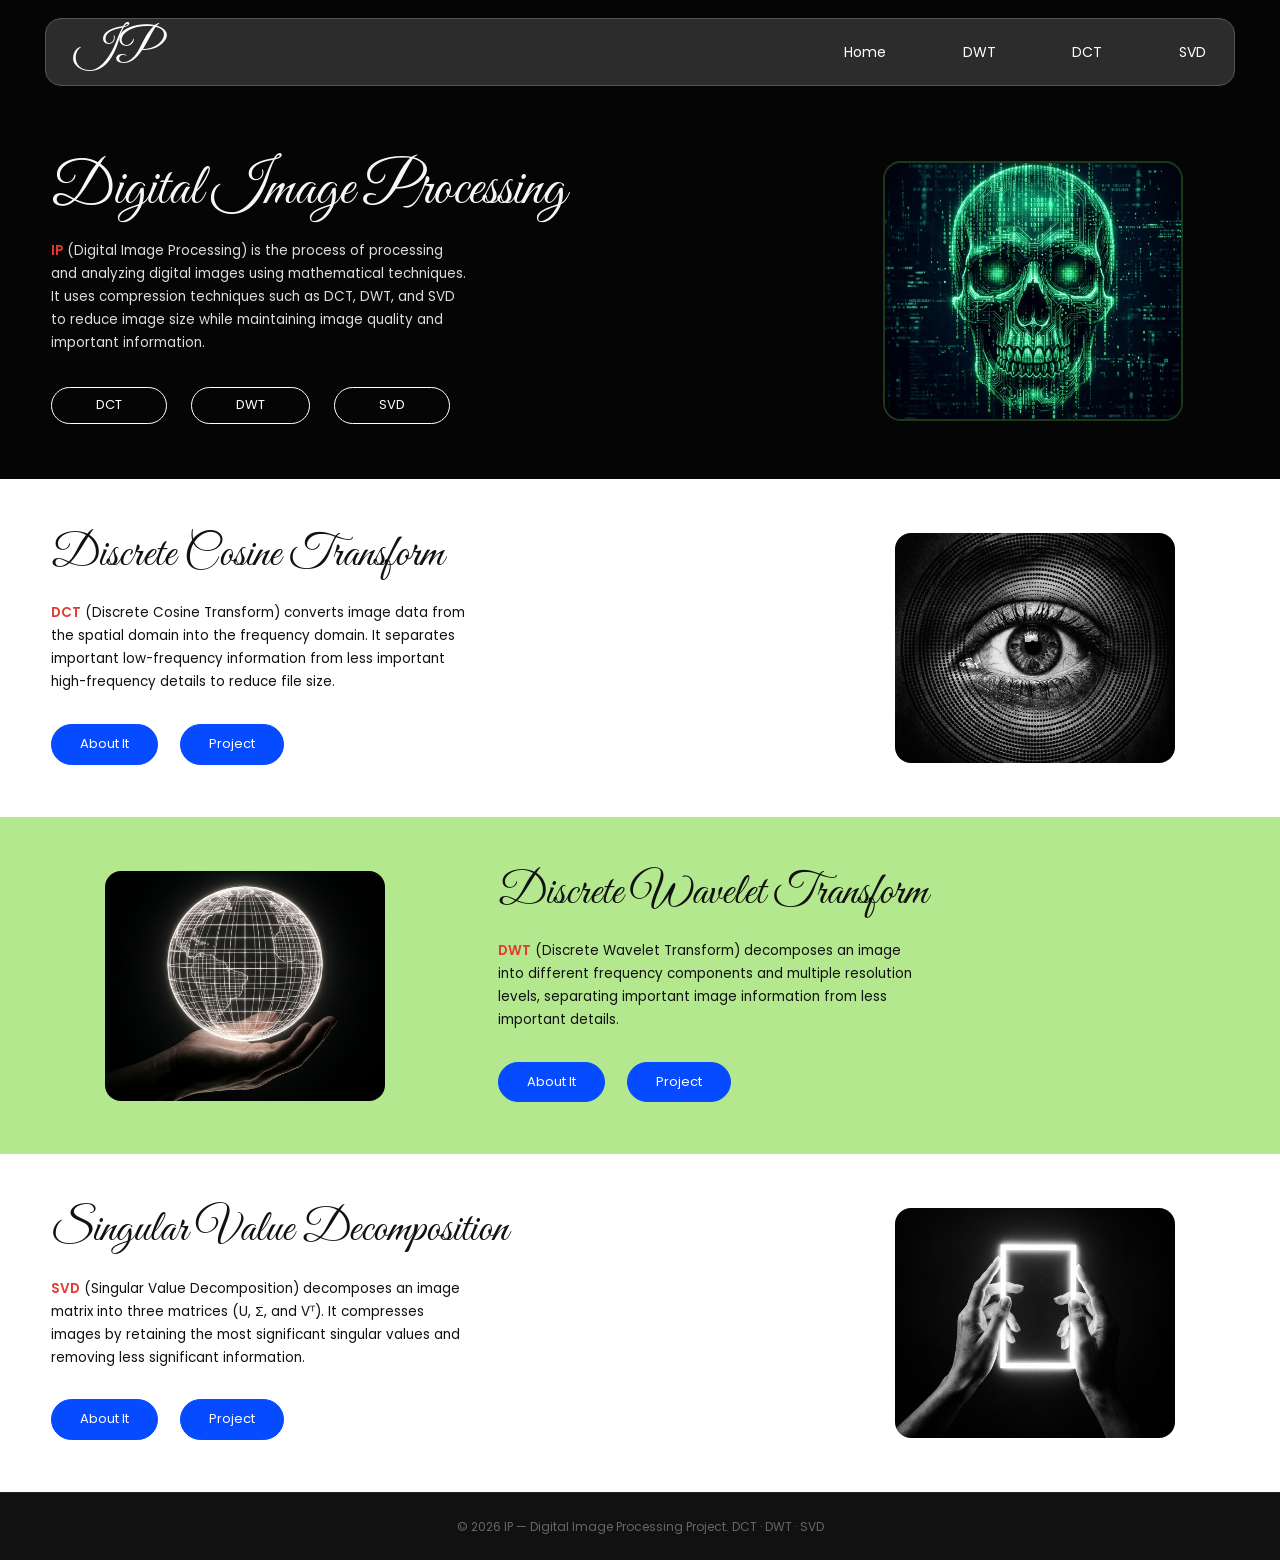
<file: index.html>
<!DOCTYPE html>
<html lang="en">
<head>
  <meta charset="UTF-8">
  <meta name="viewport" content="width=device-width, initial-scale=1.0">
  <meta name="description" content="Digital Image Processing — Explore DCT, DWT, and SVD image compression techniques with interactive demos and visual explanations.">
  <title>IP — Digital Image Processing</title>
  <link rel="stylesheet" href="/styles.css">
</head>
<body>
  <header class="nav" role="banner">
    <a class="logo" href="/home" aria-label="IP Home">IP</a>
    <nav aria-label="Main navigation">
      <ul class="nav-links">
        <li><a href="/home">Home</a></li>
        <li><a href="/home#dwt">DWT</a></li>
        <li><a href="/home#dct">DCT</a></li>
        <li><a href="/home#svd">SVD</a></li>
      </ul>
    </nav>
  </header>

  <main>
    <section class="hero section-dark" id="home" aria-label="Hero">
      <div class="hero-content">
        <h1>Digital Image Processing</h1>
        <p>
          <span class="accent">IP</span> (Digital Image Processing) is the process of
          processing and analyzing digital images using mathematical techniques. It uses
          compression techniques such as DCT, DWT, and SVD to reduce image size while
          maintaining image quality and important information.
        </p>
        <div class="hero-pills">
          <a href="/home#dct" id="hero-dct">DCT</a>
          <a href="/home#dwt" id="hero-dwt">DWT</a>
          <a href="/home#svd" id="hero-svd">SVD</a>
        </div>
      </div>
      <div class="hero-art">
        <img src="/assets/hero.png" alt="Digital matrix skull representing Digital Image Processing" loading="eager">
      </div>
    </section>

    <section class="tech-section section-light" id="dct" aria-label="Discrete Cosine Transform">
      <div class="tech-content">
        <h2>Discrete Cosine Transform</h2>
        <p><span class="accent">DCT</span> (Discrete Cosine Transform) converts image data from the spatial domain into the frequency domain. It separates important low-frequency information from less important high-frequency details to reduce file size.</p>
        <div class="tech-actions">
          <a href="/technique/dct" class="btn-outline" id="dct-about">About It</a>
          <a href="/upload/dct" class="btn-outline" id="dct-project">Project</a>
        </div>
      </div>
      <div class="tech-art"><img src="/assets/dct.png" alt="Eye rendered in halftone dot matrix pattern representing DCT compression"></div>
    </section>

    <section class="tech-section section-green reverse" id="dwt" aria-label="Discrete Wavelet Transform">
      <div class="tech-art"><img src="/assets/dwt.png" alt="Wireframe globe in hand representing DWT multi-resolution decomposition"></div>
      <div class="tech-content">
        <h2>Discrete Wavelet Transform</h2>
        <p><span class="accent">DWT</span> (Discrete Wavelet Transform) decomposes an image into different frequency components and multiple resolution levels, separating important image information from less important details.</p>
        <div class="tech-actions">
          <a href="/technique/dwt" class="btn-outline" id="dwt-about">About It</a>
          <a href="/upload/dwt" class="btn-outline" id="dwt-project">Project</a>
        </div>
      </div>
    </section>

    <section class="tech-section section-light" id="svd" aria-label="Singular Value Decomposition">
      <div class="tech-content">
        <h2>Singular Value Decomposition</h2>
        <p><span class="accent">SVD</span> (Singular Value Decomposition) decomposes an image matrix into three matrices (U, Σ, and Vᵀ). It compresses images by retaining the most significant singular values and removing less significant information.</p>
        <div class="tech-actions">
          <a href="/technique/svd" class="btn-outline" id="svd-about">About It</a>
          <a href="/upload/svd" class="btn-outline" id="svd-project">Project</a>
        </div>
      </div>
      <div class="tech-art"><img src="/assets/svd.png" alt="Hands framing light portal representing SVD matrix decomposition"></div>
    </section>
  </main>

  <footer class="footer"><p>© 2026 IP — Digital Image Processing Project. DCT · DWT · SVD</p></footer>
  <script src="/app.js"></script>
</body>
</html>
</file>
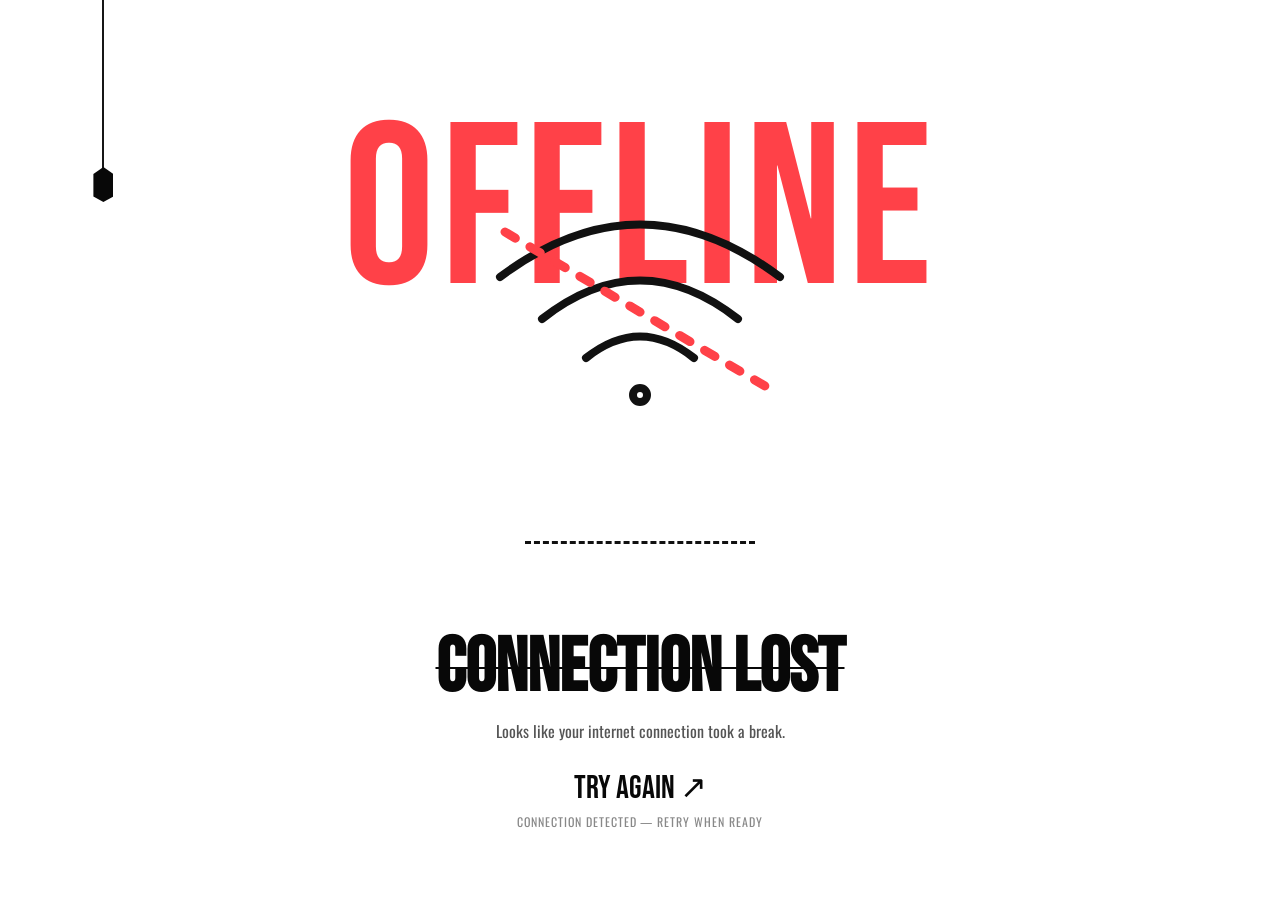
<file: offline.html>
<!DOCTYPE html>
<html lang="en">
<head>
<meta charset="UTF-8"><meta name="viewport" content="width=device-width,initial-scale=1">
<meta name="theme-color" content="#fff"><title>You're Offline | IP</title>
<link rel="preconnect" href="https://fonts.googleapis.com"><link rel="preconnect" href="https://fonts.gstatic.com" crossorigin>
<link href="https://fonts.googleapis.com/css2?family=Bebas+Neue&family=Oswald:wght@500;600;700&display=swap" rel="stylesheet">
<style>
*{box-sizing:border-box}html,body{margin:0;min-height:100%;background:#fff;color:#080808}body{font-family:Oswald,Impact,sans-serif}
.offline{min-height:100svh;display:flex;flex-direction:column;align-items:center;justify-content:center;padding:28px 18px;position:relative;overflow:hidden}
.wire{position:absolute;left:8%;top:0;width:2px;height:190px;background:#171717}.wire:after{content:"";position:absolute;bottom:-12px;left:-9px;width:20px;height:35px;background:#080808;clip-path:polygon(50% 0,100% 20%,100% 84%,50% 100%,0 84%,0 20%)}
.art{width:min(760px,92vw);height:min(66vh,570px);min-height:340px;position:relative;display:grid;place-items:center}
.word{position:absolute;top:5%;font-family:'Bebas Neue',Impact,sans-serif;font-size:clamp(100px,19vw,230px);line-height:1;color:#ff4148;letter-spacing:.025em;white-space:nowrap;animation:word-reveal .85s cubic-bezier(.2,.8,.2,1) both}
.signal{position:absolute;top:24%;width:min(360px,70vw);height:210px;display:grid;place-items:center}
.signal svg{width:100%;height:100%;overflow:visible;animation:signal-float 4s ease-in-out infinite}
.signal path,.signal circle{fill:none;stroke:#111;stroke-width:8;stroke-linecap:round;stroke-linejoin:round}
.signal .red{stroke:#ff4148;stroke-width:9;stroke-dasharray:12 17;animation:pulse 1.8s ease-in-out infinite,slash-sweep 2.8s ease-in-out infinite}
.orbit{position:absolute;bottom:17%;width:230px;height:2px;border-top:3px dashed #111}
.caption{text-align:center;margin-top:-10px;animation:caption-rise .8s .3s both}
h1{font-family:'Bebas Neue',Impact,sans-serif;font-size:clamp(44px,7vw,76px);margin:0;line-height:1;text-decoration:line-through;text-decoration-thickness:2px}
p{font-family:Oswald,sans-serif;font-size:16px;color:#555;margin:12px 0 20px}
button{font-family:'Bebas Neue',Impact,sans-serif;font-size:32px;color:#080808;background:none;border:0;cursor:pointer;padding:5px 12px}
button:hover{color:#ff4148;transform:translateY(-2px)}button:focus-visible{outline:2px solid #ff4148;outline-offset:5px}
.status{font-size:12px;color:#888;letter-spacing:.08em;text-transform:uppercase}
@keyframes word-reveal{from{opacity:0;transform:translateY(-24px) scale(.96)}to{opacity:1;transform:translateY(0) scale(1)}}
@keyframes signal-float{0%,100%{transform:translateY(0) rotate(-1deg)}50%{transform:translateY(-9px) rotate(1deg)}}
@keyframes caption-rise{from{opacity:0;transform:translateY(18px)}to{opacity:1;transform:translateY(0)}}
@keyframes slash-sweep{0%,100%{stroke-dashoffset:0}50%{stroke-dashoffset:48}}
@keyframes pulse{0%,100%{opacity:.35;stroke-dashoffset:0}50%{opacity:1;stroke-dashoffset:28}}
@media(max-width:600px){.art{height:52vh;min-height:300px}.word{top:13%;font-size:clamp(90px,24vw,150px)}.signal{top:30%;width:85vw;height:180px}.orbit{bottom:14%}.wire{height:125px}}
@media(prefers-reduced-motion:reduce){*,*:before,*:after{animation:none!important;transition:none!important}}
</style>
</head>
<body><main class="offline">
<span class="wire" aria-hidden="true"></span>
<section class="art" aria-hidden="true">
<div class="word">OFFLINE</div>
<div class="signal"><svg viewBox="0 0 360 210"><path d="M40 70Q180 -35 320 70"/><path d="M82 112Q180 35 278 112"/><path d="M126 151Q180 108 234 151"/><circle cx="180" cy="188" r="7"/><path class="red" d="M45 25 315 185"/></svg></div>
<div class="orbit"></div>
</section>
<div class="caption"><h1>Connection Lost</h1><p>Looks like your internet connection took a break.</p>
<button type="button" id="retry">Try Again ↗</button><div class="status" id="status" role="status" aria-live="polite">Waiting for connection</div></div>
</main>
<script>
const statusText=document.getElementById('status');
function update(){statusText.textContent=navigator.onLine?'Connection detected — retry when ready':'Waiting for connection';}
window.addEventListener('online',update);window.addEventListener('offline',update);update();
document.getElementById('retry').addEventListener('click',()=>{statusText.textContent='Checking connection…';if(navigator.onLine){location.href='/';}else{statusText.textContent='Still offline. Check your internet and try again.';}});
</script></body></html>
</file>
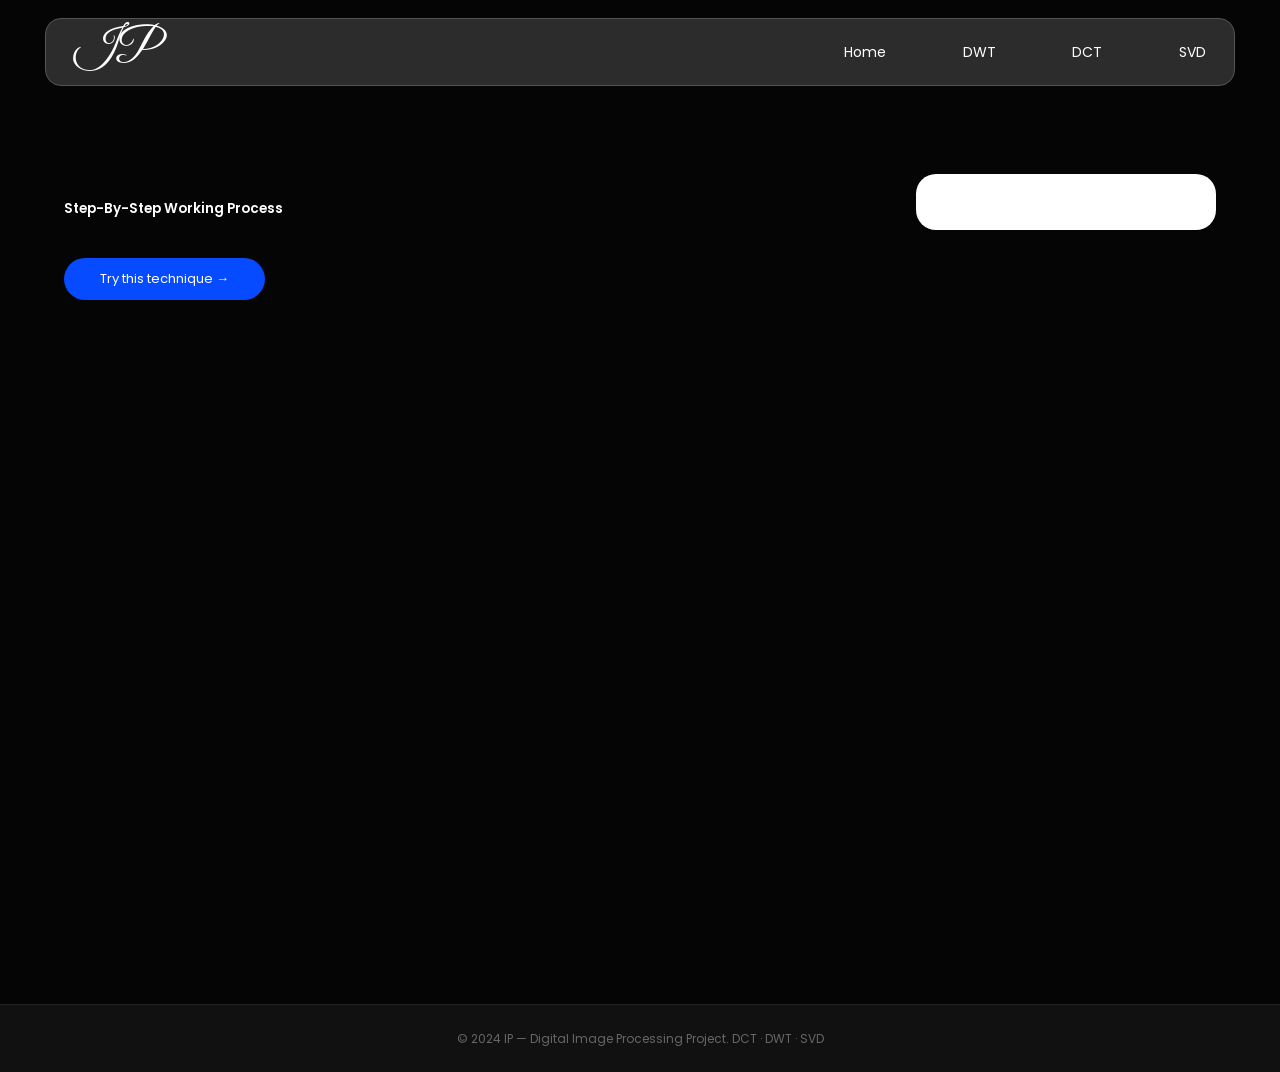
<file: technique.html>
<!DOCTYPE html>
<html lang="en">
<head>
  <meta charset="UTF-8">
  <meta name="viewport" content="width=device-width, initial-scale=1.0">
  <meta name="description" id="meta-desc" content="Learn about DCT, DWT, and SVD image compression techniques — step-by-step working process and visual diagrams.">
  <title id="page-title">Technique — IP</title>
  <link rel="stylesheet" href="/styles.css">
</head>
<body>

  <!-- ── Navigation ──────────────────────────────── -->
  <header class="nav" role="banner">
    <a class="logo" href="/" aria-label="IP Home">IP</a>
    <nav aria-label="Main navigation">
      <ul class="nav-links">
        <li><a href="/">Home</a></li>
        <li><a href="/technique/dwt">DWT</a></li>
        <li><a href="/technique/dct">DCT</a></li>
        <li><a href="/technique/svd">SVD</a></li>
      </ul>
    </nav>
  </header>

  <!-- ── Detail Page ─────────────────────────────── -->
  <main class="detail-page" id="main-content">

    <h1 id="tech-title"></h1>
    <p class="tagline" id="tech-tagline"></p>

    <div class="detail-grid">

      <!-- Left column: description + steps -->
      <div class="detail-text">
        <h3>Step-By-Step Working Process</h3>
        <ol class="step-list" id="step-list"></ol>

        <!-- Diagram/info panel rendered per technique -->
        <div class="diagram-panel" id="diagram-panel" style="display:none;"></div>

        <!-- Footnotes -->
        <div id="footnotes"></div>

        <a class="btn-primary" id="try-link" href="#">Try this technique →</a>
      </div>

      <!-- Right column: flow diagram -->
      <aside class="flow-box" id="flow-box" aria-label="Processing flow diagram"></aside>

    </div>
  </main>

  <footer class="footer">
    <p>© 2024 IP — Digital Image Processing Project. DCT · DWT · SVD</p>
  </footer>

  <script src="/app.js"></script>
</body>
</html>
</file>
<file: styles.css>
/* ============================================================
   DIP PROJECT — MASTER STYLESHEET
   Faithfully reproduces Figma design
   ============================================================ */

@import url('https://fonts.googleapis.com/css2?family=Great+Vibes&family=Poppins:ital,wght@0,300;0,400;0,500;0,600;1,400&display=swap');

/* ── Reset & Base ───────────────────────────────────────────── */
*, *::before, *::after { box-sizing: border-box; margin: 0; padding: 0; }

html { scroll-behavior: smooth; }

body {
  background: #050505;
  color: #f7f7f7;
  font-family: 'Poppins', Arial, sans-serif;
  font-size: 14px;
  line-height: 1.6;
  min-height: 100vh;
}

img { max-width: 100%; display: block; }
a { text-decoration: none; }
button { font-family: inherit; cursor: pointer; border: none; }

/* ── Typography ─────────────────────────────────────────────── */
.cursive, h1, h2 {
  font-family: 'Great Vibes', cursive;
  font-weight: 400;
}

/* ── Navigation ─────────────────────────────────────────────── */
.nav {
  margin: 18px 3.5%;
  padding: 0 28px;
  height: 68px;
  display: flex;
  align-items: center;
  justify-content: space-between;
  background: #2c2c2c;
  border: 1px solid #555;
  border-radius: 16px;
  position: sticky;
  top: 12px;
  z-index: 100;
  backdrop-filter: blur(8px);
}

.logo {
  font-family: 'Great Vibes', cursive;
  font-size: 46px;
  color: #fff;
  line-height: 1;
  transition: opacity 0.2s;
}
.logo:hover { opacity: 0.8; }

.nav-links {
  display: flex;
  gap: clamp(28px, 6vw, 90px);
  list-style: none;
}

.nav-links a {
  color: #fff;
  font-size: 14px;
  font-weight: 400;
  transition: color 0.2s;
  position: relative;
}
.nav-links a::after {
  content: '';
  position: absolute;
  bottom: -3px;
  left: 0; right: 0;
  height: 2px;
  background: #fff;
  transform: scaleX(0);
  transition: transform 0.2s;
}
.nav-links a:hover { color: #d0d0d0; }
.nav-links a:hover::after { transform: scaleX(1); }

/* ── HOME — Hero Section ────────────────────────────────────── */
.hero {
  min-height: 370px;
  padding: 55px 4% 55px;
  display: grid;
  grid-template-columns: 1.6fr 0.85fr;
  gap: 4%;
  align-items: center;
}

.hero h1 {
  font-size: clamp(42px, 4.5vw, 60px);
  line-height: 1.1;
  margin-bottom: 18px;
  color: #f7f7f7;
}

.hero p {
  font-size: 13.5px;
  line-height: 1.7;
  color: #ddd;
  max-width: 420px;
}

.hero p .accent { color: #e53935; font-weight: 600; }

/* Hero pill buttons */
.hero-pills {
  display: flex;
  gap: 24px;
  margin-top: 32px;
  flex-wrap: wrap;
}

.hero-pills a {
  display: inline-block;
  padding: 7px 44px;
  border: 1.5px solid #ffffff;
  border-radius: 30px;
  color: #fff;
  font-size: 13px;
  font-family: 'Poppins', sans-serif;
  background: transparent;
  transition: background 0.2s, color 0.2s;
}
.hero-pills a:hover {
  background: #ffffff;
  color: #050505;
}

/* Hero right art panel */
.hero-art {
  width: 100%;
  max-width: 300px;
  height: 260px;
  border-radius: 18px;
  overflow: hidden;
  justify-self: center;
  border: 2px solid #1a3a1a;
  position: relative;
}
.hero-art img {
  width: 100%;
  height: 100%;
  object-fit: cover;
}

/* ── HOME — Technique Sections ──────────────────────────────── */
.tech-section {
  padding: 52px 4%;
  display: grid;
  grid-template-columns: 1.6fr 0.85fr;
  gap: 5%;
  align-items: center;
}

.tech-section.reverse {
  grid-template-columns: 0.85fr 1.6fr;
}
.tech-section.reverse .tech-art { order: -1; }

.tech-section h2 {
  font-size: clamp(34px, 3.5vw, 50px);
  line-height: 1.1;
  margin-bottom: 22px;
}

.tech-section p {
  font-size: 13.5px;
  line-height: 1.7;
  max-width: 420px;
}
.tech-section p .accent { font-weight: 600; }

/* Light sections (DCT, SVD) */
.section-light {
  background: #ffffff;
  color: #111111;
}
.section-light p .accent { color: #e53935; }
.section-light h2 { color: #111; }

/* Green section (DWT) */
.section-green {
  background: #b4e88e;
  color: #111111;
}
.section-green p .accent { color: #e53935; }
.section-green h2 { color: #111; }

/* Dark section (hero, footer) */
.section-dark { background: #050505; color: #f7f7f7; }

/* Tech art images */
.tech-art {
  width: 100%;
  max-width: 280px;
  height: 230px;
  border-radius: 16px;
  overflow: hidden;
  justify-self: center;
}
.tech-art img {
  width: 100%;
  height: 100%;
  object-fit: cover;
}

/* Action buttons (About It / Project) */
.tech-actions {
  display: flex;
  gap: 22px;
  margin-top: 30px;
  flex-wrap: wrap;
}

.btn-outline {
  padding: 9px 28px;
  border-radius: 30px;
  font-size: 13px;
  font-family: 'Poppins', sans-serif;
  border: 1.5px solid #064bff;
  background: #064bff;
  color: #fff;
  transition: background 0.2s, color 0.2s, transform 0.15s;
  cursor: pointer;
  display: inline-block;
}
.btn-outline:hover {
  background: transparent;
  color: #064bff;
  transform: translateY(-1px);
}

.section-light .btn-outline,
.section-green .btn-outline {
  border-color: #064bff;
  background: #064bff;
  color: #fff;
}

/* ── FOOTER ─────────────────────────────────────────────────── */
.footer {
  background: #111;
  color: #666;
  text-align: center;
  padding: 24px 4%;
  font-size: 12px;
  border-top: 1px solid #222;
}

/* ══════════════════════════════════════════════════════════════
   TECHNIQUE DETAIL PAGE  (technique.html)
   ══════════════════════════════════════════════════════════════ */
.detail-page {
  padding: 40px 5% 80px;
  background: #050505;
  min-height: 100vh;
  color: #f7f7f7;
}

.detail-page h1 {
  font-size: clamp(44px, 5vw, 62px);
  margin-bottom: 12px;
  color: #fff;
}

.detail-page .tagline {
  font-size: 13.5px;
  color: #ccc;
  max-width: 560px;
  line-height: 1.7;
  margin-bottom: 30px;
}

.detail-grid {
  display: grid;
  grid-template-columns: 1fr minmax(220px, 300px);
  gap: 5%;
  align-items: start;
}

/* Left: Process description */
.detail-text h3 {
  font-size: 13.5px;
  font-weight: 600;
  color: #fff;
  margin: 24px 0 10px;
  text-transform: none;
}

.step-list {
  list-style: none;
  padding: 0;
}
.step-list > li {
  font-weight: 600;
  font-size: 13px;
  color: #fff;
  margin-top: 18px;
}
.step-list > li ul {
  list-style: disc;
  padding-left: 20px;
  margin-top: 6px;
}
.step-list > li ul li {
  font-weight: 400;
  font-size: 13px;
  color: #ddd;
  margin-bottom: 3px;
}

/* Right: Flow diagram box */
.flow-box {
  background: #fff;
  color: #111;
  border-radius: 20px;
  padding: 28px 22px;
  text-align: center;
  font-size: 13px;
  font-weight: 500;
  line-height: 1;
  position: sticky;
  top: 100px;
}

.flow-step {
  padding: 10px 6px;
  position: relative;
}
.flow-step:not(:last-child)::after {
  content: '▼';
  display: block;
  color: #333;
  font-size: 12px;
  margin-top: 4px;
}

/* Sub-band grid in DWT flow */
.flow-subbands {
  display: grid;
  grid-template-columns: 1fr 1fr;
  gap: 4px;
  margin: 6px auto;
  max-width: 110px;
  font-size: 11px;
}
.flow-subbands span {
  background: #eee;
  padding: 4px 2px;
  border-radius: 4px;
}

/* Info / diagram panel */
.diagram-panel {
  margin: 48px 0 32px;
  background: #1a1a1a;
  border-radius: 18px;
  padding: 28px 5%;
  border: 1px solid #333;
}
.diagram-panel img {
  width: 100%;
  max-width: 600px;
  margin: 0 auto;
  display: block;
  border-radius: 10px;
}

/* Footnote links */
.footnote {
  font-size: 13.5px;
  line-height: 1.75;
  margin: 16px 0;
  color: #ddd;
}
.footnote .fn-label {
  color: #4ea3ff;
  font-weight: 600;
}
.footnote .fn-label.red { color: #e53935; }

/* Try button */
.btn-primary {
  display: inline-block;
  background: #064bff;
  color: #fff;
  border: none;
  border-radius: 30px;
  padding: 11px 36px;
  font-size: 13px;
  font-family: 'Poppins', sans-serif;
  cursor: pointer;
  margin-top: 28px;
  transition: background 0.2s, transform 0.15s;
}
.btn-primary:hover {
  background: #0440d0;
  transform: translateY(-1px);
}

/* ══════════════════════════════════════════════════════════════
   UPLOAD / PROJECT PAGE  (upload.html)
   ══════════════════════════════════════════════════════════════ */
.upload-page {
  padding: 32px 5% 80px;
  background: #050505;
  min-height: 100vh;
  color: #f7f7f7;
}

.upload-page h1 {
  font-size: clamp(42px, 4.5vw, 58px);
  color: #fff;
  margin-bottom: 40px;
}

/* Outer white panel */
.upload-panel {
  background: #ffffff;
  border-radius: 24px;
  padding: 44px 48px;
  color: #111;
}

/* Drop zone */
.drop-zone {
  min-height: 290px;
  border: 2.5px dashed #888;
  border-radius: 14px;
  display: flex;
  flex-direction: column;
  align-items: center;
  justify-content: center;
  cursor: pointer;
  transition: border-color 0.2s, background 0.2s;
  padding: 30px;
  text-align: center;
}

.drop-zone.drag-over {
  border-color: #064bff;
  background: #edf3ff;
}

.drop-icon {
  width: 80px;
  height: 80px;
  margin-bottom: 20px;
  opacity: 0.75;
}

.drop-zone p {
  font-size: 20px;
  color: #444;
  margin-bottom: 6px;
}

.drop-zone p .browse-link {
  color: #064bff;
  cursor: pointer;
  text-decoration: none;
  font-weight: 500;
}

.drop-zone small {
  font-size: 13px;
  color: #888;
}

#file-input { display: none; }

/* Selected preview row */
.selected-preview {
  display: flex;
  align-items: center;
  gap: 18px;
  padding: 14px 0;
  border-bottom: 1px solid #eee;
}
.selected-preview img {
  width: 92px;
  height: 72px;
  object-fit: cover;
  border-radius: 8px;
  border: 1px solid #ddd;
}
.selected-preview .file-info { flex: 1; }
.selected-preview .file-name { font-weight: 500; font-size: 14px; color: #111; }
.selected-preview .file-size { font-size: 12px; color: #777; margin-top: 2px; }
.btn-remove {
  background: #f0f0f0;
  border: 1px solid #ccc;
  border-radius: 8px;
  padding: 7px 16px;
  font-size: 13px;
  color: #444;
  cursor: pointer;
  transition: background 0.2s;
}
.btn-remove:hover { background: #e0e0e0; }

/* Controls */
.controls-row {
  margin: 22px 0 10px;
  display: flex;
  flex-direction: column;
  gap: 14px;
}

.control-group label {
  display: flex;
  align-items: center;
  gap: 14px;
  font-size: 13px;
  color: #333;
  font-weight: 500;
}

.control-group input[type="range"] {
  flex: 1;
  accent-color: #064bff;
  height: 4px;
  cursor: pointer;
}
.control-group input[type="number"] {
  width: 90px;
  padding: 7px 10px;
  border: 1.5px solid #ccc;
  border-radius: 8px;
  font-size: 13px;
  color: #111;
  font-family: 'Poppins', sans-serif;
}
.control-group select {
  padding: 7px 12px;
  border: 1.5px solid #ccc;
  border-radius: 8px;
  font-size: 13px;
  color: #111;
  font-family: 'Poppins', sans-serif;
  background: #fff;
  cursor: pointer;
}
.range-value {
  min-width: 32px;
  text-align: right;
  font-size: 13px;
  color: #064bff;
  font-weight: 600;
}

/* Process button */
.btn-process {
  display: block;
  width: 100%;
  max-width: 280px;
  margin: 26px auto 0;
  padding: 13px 0;
  background: #064bff;
  color: #fff;
  border: none;
  border-radius: 30px;
  font-size: 14px;
  font-family: 'Poppins', sans-serif;
  font-weight: 500;
  cursor: pointer;
  transition: background 0.2s, transform 0.15s, opacity 0.2s;
  text-align: center;
}
.btn-process:hover:not(:disabled) {
  background: #0440d0;
  transform: translateY(-1px);
}
.btn-process:disabled { opacity: 0.45; cursor: default; }

/* Status message */
.status-msg {
  text-align: center;
  margin-top: 14px;
  font-size: 13px;
  min-height: 20px;
  color: #555;
}
.status-msg.error { color: #c62828; }
.status-msg.success { color: #2e7d32; }

/* Loading spinner */
.spinner {
  display: inline-block;
  width: 16px;
  height: 16px;
  border: 2.5px solid rgba(255,255,255,0.4);
  border-top-color: #fff;
  border-radius: 50%;
  animation: spin 0.7s linear infinite;
  vertical-align: middle;
  margin-right: 8px;
}
@keyframes spin { to { transform: rotate(360deg); } }

/* ── Results Section ─────────────────────────────────────────── */
.results-section {
  margin-top: 50px;
}

.results-section h2 {
  font-family: 'Great Vibes', cursive;
  font-size: 42px;
  font-weight: 400;
  color: #fff;
  margin-bottom: 24px;
}

.results-grid {
  display: grid;
  grid-template-columns: 1fr 1fr;
  gap: 20px;
  margin-bottom: 24px;
}

.result-card {
  background: #fff;
  color: #111;
  border-radius: 16px;
  padding: 16px;
  text-align: center;
}
.result-card img {
  width: 100%;
  height: 280px;
  object-fit: contain;
  border-radius: 10px;
  background: #f5f5f5;
}
.result-card figcaption {
  margin-top: 10px;
  font-size: 13px;
  font-weight: 500;
  color: #333;
}

/* Summary bar */
.summary-bar {
  background: #0f2044;
  border: 1px solid #2d5098;
  border-radius: 14px;
  padding: 18px 24px;
  display: flex;
  gap: 28px;
  flex-wrap: wrap;
  align-items: center;
  margin-bottom: 18px;
}
.summary-bar .summary-main {
  font-size: 18px;
  font-weight: 600;
  color: #7eb3ff;
}
.summary-bar .summary-stat {
  font-size: 13px;
  color: #aac4ff;
}

/* Metrics grid */
.metrics-grid {
  display: flex;
  gap: 12px;
  flex-wrap: wrap;
  margin-bottom: 24px;
}
.metric-card {
  background: #1a1a1a;
  border: 1px solid #333;
  border-radius: 12px;
  padding: 13px 18px;
  min-width: 130px;
}
.metric-card .metric-label {
  font-size: 11px;
  color: #999;
  text-transform: capitalize;
  margin-bottom: 4px;
}
.metric-card .metric-value {
  font-size: 15px;
  font-weight: 600;
  color: #fff;
}

/* Download button */
.btn-download {
  display: inline-block;
  background: #064bff;
  color: #fff;
  border: none;
  border-radius: 30px;
  padding: 11px 34px;
  font-size: 13px;
  font-family: 'Poppins', sans-serif;
  font-weight: 500;
  cursor: pointer;
  text-decoration: none;
  transition: background 0.2s, transform 0.15s;
}
.btn-download:hover {
  background: #0440d0;
  transform: translateY(-1px);
}

/* ══════════════════════════════════════════════════════════════
   RESPONSIVE — Mobile
   ══════════════════════════════════════════════════════════════ */
@media (max-width: 768px) {
  .nav { margin: 10px 3%; padding: 0 16px; }
  .nav-links { gap: 16px; }
  .nav-links a { font-size: 12px; }

  .hero,
  .tech-section,
  .tech-section.reverse {
    grid-template-columns: 1fr;
    padding: 36px 6%;
  }
  .tech-section.reverse .tech-art { order: 0; }

  .hero-art, .tech-art {
    max-width: 100%;
    height: 200px;
  }

  .detail-grid { grid-template-columns: 1fr; }
  .flow-box { position: static; margin-top: 24px; }

  .upload-panel { padding: 24px 20px; }
  .results-grid { grid-template-columns: 1fr; }
  .result-card img { height: 220px; }

  .detail-page h1, .upload-page h1 { font-size: 44px; }
}

@media (max-width: 480px) {
  .hero-pills { gap: 14px; }
  .hero-pills a { padding: 7px 28px; }
  .tech-actions { flex-direction: column; }
  .btn-outline { text-align: center; }
  .summary-bar { flex-direction: column; align-items: flex-start; gap: 10px; }
}
</file>
